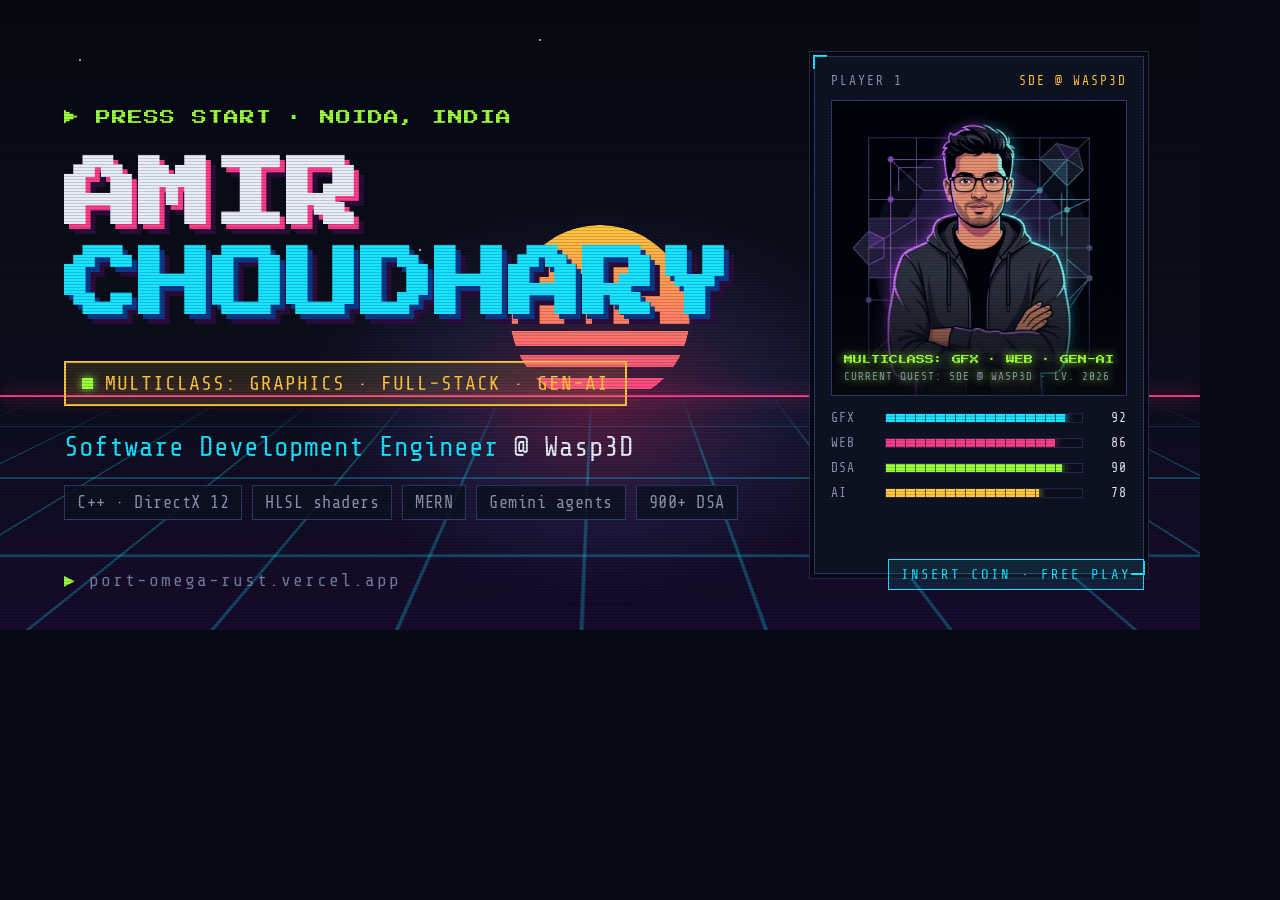
<file: tools/og-card.html>
<!DOCTYPE html>
<!--
  Source of img/og.jpg — the 1200×630 card LinkedIn / WhatsApp / X show when the
  site is shared. Arcade edition, same palette as index.html.
  Regenerate with tools/make-assets.ps1 after changing it.
-->
<html lang="en">
<head>
<meta charset="UTF-8">
<link rel="preconnect" href="https://fonts.googleapis.com">
<link rel="preconnect" href="https://fonts.gstatic.com" crossorigin>
<link href="https://fonts.googleapis.com/css2?family=Press+Start+2P&family=Chakra+Petch:wght@500;600&family=Share+Tech+Mono&display=block" rel="stylesheet">
<style>
  *{box-sizing:border-box;margin:0;padding:0}
  :root{--bg:#070912;--panel:#0e1222;--line:#232a4a;--line2:#2f3a6a;--tx:#e8ecf7;--mut:#8b94ad;--dim:#727d9e;
    --cyan:#19e3ff;--mag:#ff3d8a;--lime:#9cff3d;--gold:#ffc83d;
    --px:'Press Start 2P',monospace;--ui:'Chakra Petch',sans-serif;--mn:'Share Tech Mono',monospace}
  html,body{width:1200px;height:630px;overflow:hidden;background:var(--bg);color:var(--tx);font-family:var(--ui)}
  .card{position:relative;width:1200px;height:630px;overflow:hidden;isolation:isolate;
    background:linear-gradient(180deg,#070912 0%,#0b0e1c 58%,#160b2c 100%)}
  /* stars */
  .stars{position:absolute;inset:0;background:
    radial-gradient(1.5px 1.5px at 80px 60px,#cfe6ff 50%,transparent 60%),
    radial-gradient(1px 1px at 300px 120px,#cfe6ff 50%,transparent 60%),
    radial-gradient(2px 2px at 540px 40px,#cfe6ff 50%,transparent 60%),
    radial-gradient(1px 1px at 700px 150px,#cfe6ff 50%,transparent 60%),
    radial-gradient(1.5px 1.5px at 960px 90px,#cfe6ff 50%,transparent 60%),
    radial-gradient(1px 1px at 1120px 200px,#cfe6ff 50%,transparent 60%),
    radial-gradient(1.5px 1.5px at 420px 250px,#cfe6ff 50%,transparent 60%),
    radial-gradient(1px 1px at 180px 320px,#cfe6ff 50%,transparent 60%),
    radial-gradient(1px 1px at 640px 300px,#cfe6ff 50%,transparent 60%),
    radial-gradient(1.5px 1.5px at 1040px 330px,#cfe6ff 50%,transparent 60%);opacity:.7}
  /* synthwave floor */
  .floor{position:absolute;left:-400px;right:-400px;top:395px;height:235px;overflow:hidden;
    -webkit-mask-image:linear-gradient(180deg,transparent,#000 25%);mask-image:linear-gradient(180deg,transparent,#000 25%)}
  .floor::before{content:"";position:absolute;left:0;right:0;top:0;height:900px;transform-origin:50% 0;transform:perspective(420px) rotateX(62deg);
    background:
      repeating-linear-gradient(90deg,rgba(25,227,255,.28) 0 2px,transparent 2px 90px),
      repeating-linear-gradient(0deg,rgba(25,227,255,.28) 0 2px,transparent 2px 70px)}
  .horizon{position:absolute;left:0;right:0;top:395px;height:2px;background:var(--mag);box-shadow:0 0 18px var(--mag)}
  .glow{position:absolute;left:300px;top:200px;width:600px;height:400px;border-radius:50%;
    background:radial-gradient(closest-side,rgba(255,61,138,.32),rgba(143,123,255,.12) 55%,transparent);filter:blur(10px)}
  .sun{position:absolute;left:510px;top:225px;width:180px;height:180px;border-radius:50%;
    background:linear-gradient(180deg,var(--gold),var(--mag));
    -webkit-mask-image:linear-gradient(180deg,#000 0 55%,transparent 55% 59%,#000 59% 67%,transparent 67% 72%,#000 72% 79%,transparent 79% 85%,#000 85% 91%,transparent 91% 100%);
    mask-image:linear-gradient(180deg,#000 0 55%,transparent 55% 59%,#000 59% 67%,transparent 67% 72%,#000 72% 79%,transparent 79% 85%,#000 85% 91%,transparent 91% 100%)}
  .scan{position:absolute;inset:0;background:repeating-linear-gradient(0deg,rgba(0,0,0,.16) 0 1px,transparent 1px 3px);pointer-events:none;z-index:5}

  .left{position:absolute;left:64px;top:0;bottom:0;width:740px;display:flex;flex-direction:column;justify-content:center;z-index:2}
  .press{font-family:var(--px);font-size:15px;color:var(--lime);letter-spacing:1px}
  h1{margin-top:26px;font-family:var(--px);font-size:74px;line-height:1.22;color:var(--tx);
    text-shadow:5px 5px 0 var(--mag),10px 10px 0 #2a0d3a}
  h1 span{display:block}
  h1 .alt{color:var(--cyan);text-shadow:5px 5px 0 #0b3a8a,10px 10px 0 #2a0d3a}
  .class{display:inline-flex;align-items:center;gap:12px;width:max-content;margin-top:30px;font-family:var(--mn);font-size:20px;letter-spacing:1px;
    color:var(--gold);border:2px solid var(--gold);background:rgba(255,200,61,.12);padding:9px 16px}
  .class i{width:11px;height:11px;background:var(--lime);box-shadow:0 0 8px var(--lime)}
  .role{margin-top:26px;font-family:var(--mn);font-size:27px;color:var(--cyan)}
  .role b{font-weight:400;color:var(--tx)}
  .chips{display:flex;gap:10px;margin-top:22px}
  .chip{font-family:var(--mn);font-size:17px;letter-spacing:.5px;padding:7px 12px;border:1px solid var(--line2);color:var(--mut);background:rgba(14,18,34,.85)}

  .pcard{position:absolute;right:56px;top:56px;width:330px;height:518px;background:var(--panel);border:1px solid var(--line2);
    box-shadow:0 0 0 4px var(--bg),0 0 0 5px var(--line);z-index:2;padding:16px}
  .pcard::before,.pcard::after{content:"";position:absolute;width:12px;height:12px;border:2px solid var(--cyan)}
  .pcard::before{top:-2px;left:-2px;border-right:0;border-bottom:0}
  .pcard::after{bottom:-2px;right:-2px;border-left:0;border-top:0}
  .ptop{display:flex;justify-content:space-between;font-family:var(--mn);font-size:13px;letter-spacing:2px;color:var(--mut);margin-bottom:12px}
  .ptop b{color:var(--gold);font-weight:400}
  .avatar{position:relative;width:296px;height:296px;border:1px solid var(--line2);overflow:hidden;background:#0b0e1c}
  .avatar img{width:100%;height:100%;object-fit:cover;display:block;filter:saturate(1.1) contrast(1.05)}
  .avatar::after{content:"";position:absolute;inset:0;background:linear-gradient(180deg,transparent 60%,rgba(7,9,18,.92))}
  .rank{position:absolute;left:12px;bottom:12px;z-index:1;font-family:var(--px);font-size:9px;color:var(--lime);text-shadow:0 0 8px var(--lime)}
  .rank small{display:block;margin-top:6px;font-family:var(--mn);font-size:11px;letter-spacing:1px;color:var(--mut)}
  .bars{display:grid;gap:10px;margin-top:14px}
  .bar{display:grid;grid-template-columns:44px 1fr 34px;align-items:center;gap:10px;font-family:var(--mn);font-size:13px;letter-spacing:1px}
  .bar b{font-weight:400;color:var(--mut)}
  .bar em{font-style:normal;text-align:right;color:var(--tx)}
  .bar i{display:block;height:10px;background:#0b0e1c;border:1px solid var(--line);position:relative;overflow:hidden}
  .bar i::after{content:"";position:absolute;inset:0;width:var(--w);background:var(--c);box-shadow:0 0 10px var(--c)}
  .bar i::before{content:"";position:absolute;inset:0;z-index:1;background:repeating-linear-gradient(90deg,transparent 0 9px,rgba(7,9,18,.6) 9px 10px)}

  .url{position:absolute;left:64px;bottom:40px;font-family:var(--mn);font-size:18px;letter-spacing:2px;color:var(--dim);z-index:2}
  .url b{color:var(--lime);font-weight:400}
  .tag{position:absolute;right:56px;bottom:40px;z-index:2;font-family:var(--mn);font-size:14px;letter-spacing:2px;color:var(--cyan);
    border:1px solid var(--cyan);padding:7px 12px;background:rgba(25,227,255,.1)}
</style>
</head>
<body>
<div class="card">
  <div class="stars"></div>
  <div class="glow"></div>
  <div class="sun"></div>
  <div class="floor"></div>
  <div class="horizon"></div>

  <div class="left">
    <div class="press">▶ PRESS START · NOIDA, INDIA</div>
    <h1><span>AMIR</span><span class="alt">CHOUDHARY</span></h1>
    <div class="class"><i></i>MULTICLASS: GRAPHICS · FULL-STACK · GEN-AI</div>
    <div class="role">Software Development Engineer <b>@ Wasp3D</b></div>
    <div class="chips">
      <span class="chip">C++ · DirectX 12</span>
      <span class="chip">HLSL shaders</span>
      <span class="chip">MERN</span>
      <span class="chip">Gemini agents</span>
      <span class="chip">900+ DSA</span>
    </div>
  </div>

  <div class="pcard">
    <div class="ptop"><span>PLAYER 1</span><b>SDE @ WASP3D</b></div>
    <div class="avatar"><img src="../img/profile.webp" alt=""><div class="rank">MULTICLASS: GFX · WEB · GEN-AI<small>CURRENT QUEST: SDE @ WASP3D · LV. 2026</small></div></div>
    <div class="bars">
      <div class="bar"><b>GFX</b><i style="--w:92%;--c:var(--cyan)"></i><em>92</em></div>
      <div class="bar"><b>WEB</b><i style="--w:86%;--c:var(--mag)"></i><em>86</em></div>
      <div class="bar"><b>DSA</b><i style="--w:90%;--c:var(--lime)"></i><em>90</em></div>
      <div class="bar"><b>AI</b><i style="--w:78%;--c:var(--gold)"></i><em>78</em></div>
    </div>
  </div>

  <div class="url"><b>▶</b> port-omega-rust.vercel.app</div>
  <div class="tag">INSERT COIN · FREE PLAY</div>
  <div class="scan"></div>
</div>
</body>
</html>
</file>
